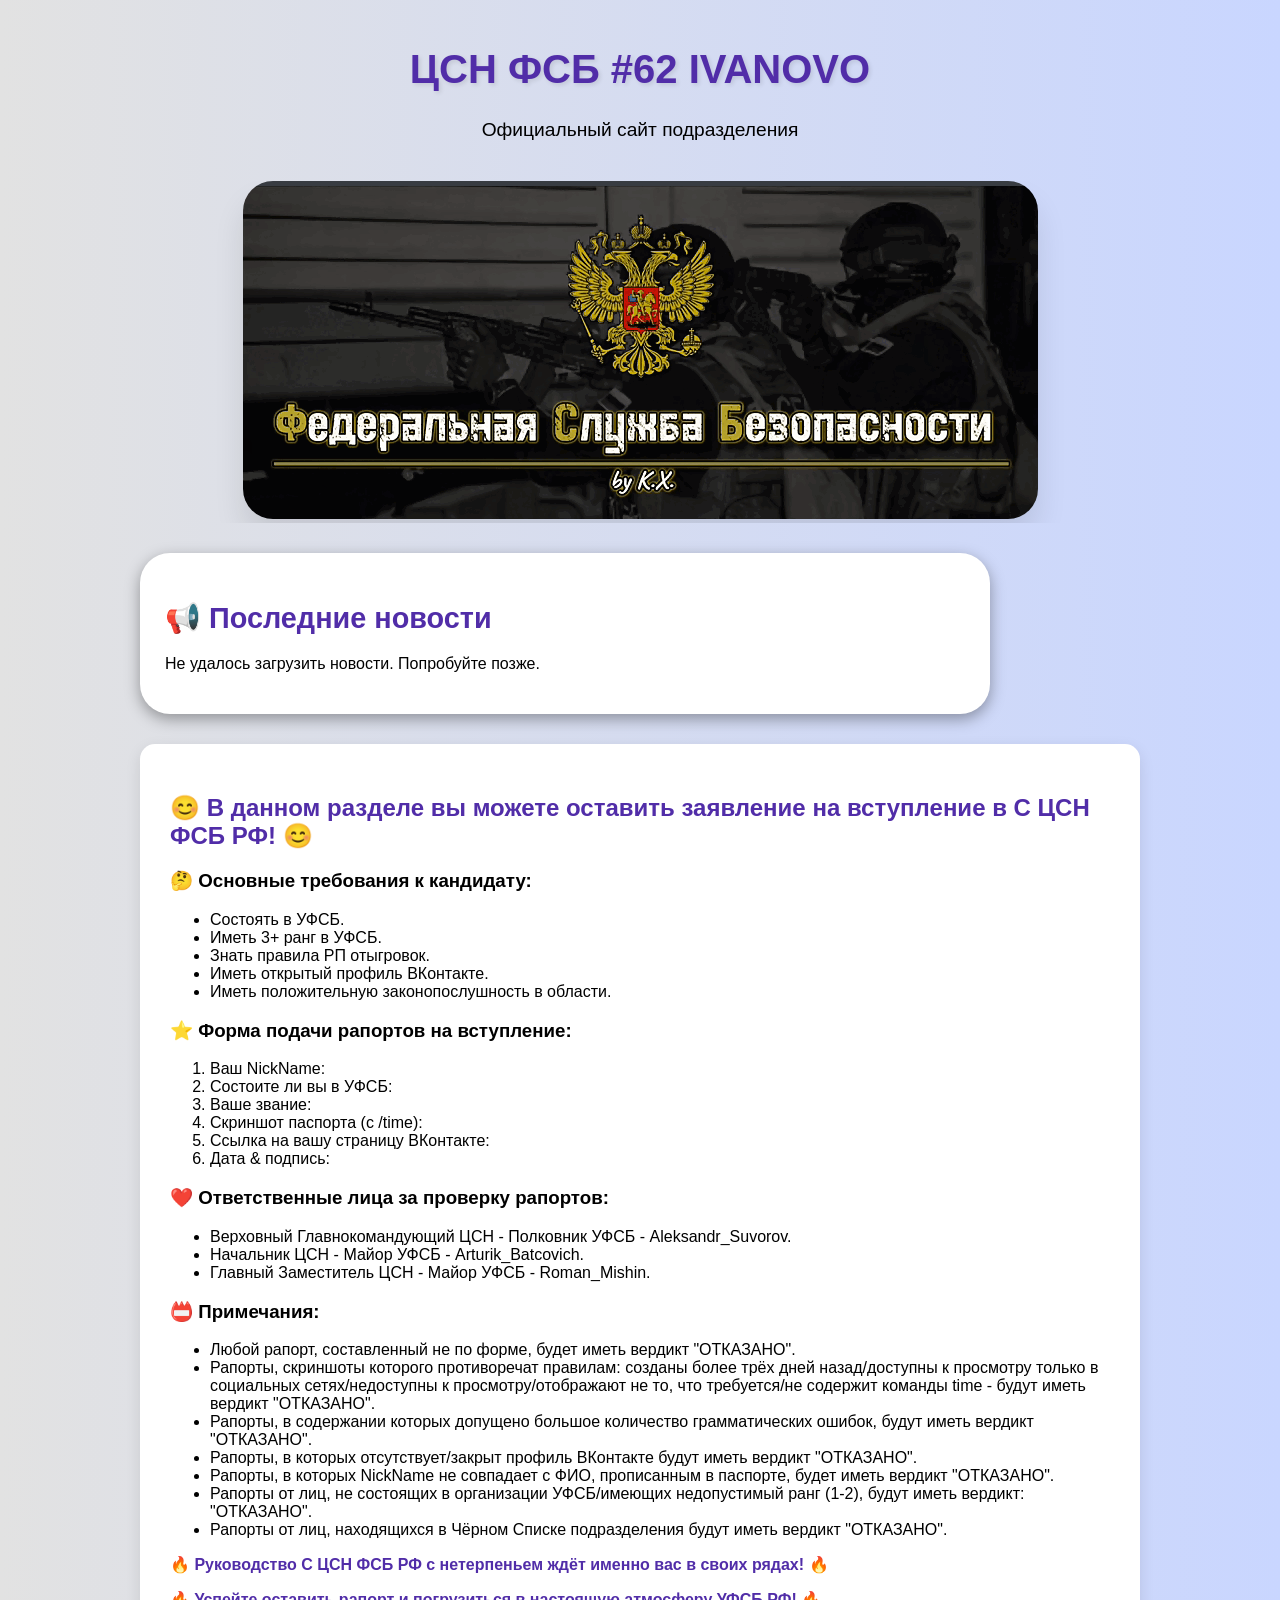
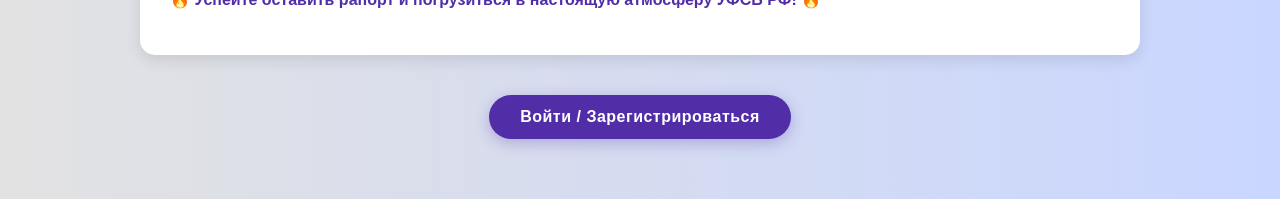
<file: index.html>
<!DOCTYPE html>
<html lang="ru">
<head>
    <meta charset="UTF-8">
    <meta name="viewport" content="width=device-width, initial-scale=1.0">
    <title>ЦСН ФСБ #62 IVANOVO</title>
    <!-- Подключаем твой любимый шрифт и иконки (если нужны) -->
    <link rel="stylesheet" href="https://cdnjs.cloudflare.com/ajax/libs/font-awesome/6.4.2/css/all.min.css">
    <!-- Основные стили – можешь использовать тот же style.css, что и на сайте регистрации, или свой -->
    <link rel="stylesheet" href="style.css">
    <style>
        /* Синяя тема в стиле регистрации */
:root {
    --primary: #512da8;
    --primary-light: #5c6bc0;
    --primary-dark: #3f1f8a;
    --bg-gradient: linear-gradient(to right, #5c6bc0, #512da8);
}

body {
    background-color: #c9d6ff;
    background: linear-gradient(to right, #e2e2e2, #c9d6ff);
    font-family: 'Montserrat', sans-serif;
    margin: 0;
    padding: 0;
    min-height: 100vh;
}

.container {
    max-width: 1000px;
    margin: 0 auto;
    padding: 20px;
}

/* Шапка */
header h1 {
    color: var(--primary);
    font-size: 2.5rem;
    text-shadow: 2px 2px 4px rgba(0,0,0,0.1);
}

/* Блок новостей */
.news-section {
    background: white;
    border-radius: 30px;
    padding: 25px;
    margin: 30px 0;
    box-shadow: 0 5px 15px rgba(0, 0, 0, 0.35);
}

.news-section h2 {
    color: var(--primary);
    font-size: 1.8rem;
    margin-bottom: 20px;
}

.news-item {
    border-bottom: 1px solid #eee;
    padding: 15px 0;
}

.news-item:last-child {
    border-bottom: none;
}

.news-item h3 {
    color: var(--primary-dark);
    margin-bottom: 5px;
    font-size: 1.3rem;
}

.news-item small {
    color: #777;
    font-size: 0.9rem;
}

/* Основной блок с информацией */
.info-block {
    background: white;
    border-radius: 30px;
    padding: 30px;
    box-shadow: 0 5px 15px rgba(0, 0, 0, 0.35);
    margin: 30px 0;
}

.info-block h2, .info-block h3 {
    color: var(--primary);
}

.info-block ul, .info-block ol {
    padding-left: 20px;
    line-height: 1.6;
}

.info-block li {
    margin: 8px 0;
}

/* Кнопка для перехода на регистрацию */
.login-btn {
    display: inline-block;
    background-color: var(--primary);
    color: white;
    padding: 12px 30px;
    border-radius: 30px;
    text-decoration: none;
    font-weight: 600;
    letter-spacing: 0.5px;
    border: 1px solid transparent;
    transition: all 0.3s;
    box-shadow: 0 4px 15px rgba(81, 45, 168, 0.3);
}

.login-btn:hover {
    background-color: var(--primary-dark);
    transform: translateY(-2px);
    box-shadow: 0 6px 20px rgba(81, 45, 168, 0.4);
}

/* Анимация для фото (если будет добавлено) */
.animated-image {
    max-width: 100%;
    border-radius: 30px;
    box-shadow: 0 20px 30px rgba(0,0,0,0.1);
    opacity: 0;
    transform: translateY(50px);
    animation: slideUpFade 1s ease-out forwards;
}

@keyframes slideUpFade {
    0% {
        opacity: 0;
        transform: translateY(50px);
    }
    100% {
        opacity: 1;
        transform: translateY(0);
    }
}

/* Если захочешь добавить изображение, используй этот класс */
.image-section {
    text-align: center;
    margin: 30px 0;
}
    </style>
</head>
<body>
    <div class="container" style="max-width: 1000px; margin: 0 auto; padding: 20px;">
        <!-- Шапка с логотипом или названием -->
        <header style="text-align: center; margin-bottom: 40px;">
            <h1 style="color: #512da8;">ЦСН ФСБ #62 IVANOVO</h1>
            <p style="font-size: 1.2rem;">Официальный сайт подразделения</p>
        </header>

        <div class="image-section">
    <img src="main-image.png" alt="ЦСН ФСБ" class="animated-image">
</div>

        <!-- БЛОК НОВОСТЕЙ (загружается из news.json) -->
        <section class="news-section">
            <h2 style="color: #512da8;">📢 Последние новости</h2>
            <div id="news-container">Загрузка новостей...</div>
        </section>

        <!-- Основной информационный блок (твой текст) -->
        <section style="background: white; border-radius: 15px; padding: 30px; box-shadow: 0 5px 15px rgba(0,0,0,0.1);">
            <h2 style="color: #512da8;">😊 В данном разделе вы можете оставить заявление на вступление в С ЦСН ФСБ РФ! 😊</h2>
            
            <h3>🤔 Основные требования к кандидату:</h3>
            <ul>
                <li>Состоять в УФСБ.</li>
                <li>Иметь 3+ ранг в УФСБ.</li>
                <li>Знать правила РП отыгровок.</li>
                <li>Иметь открытый профиль ВКонтакте.</li>
                <li>Иметь положительную законопослушность в области.</li>
            </ul>

            <h3>⭐ Форма подачи рапортов на вступление:</h3>
            <ol>
                <li>Ваш NickName:</li>
                <li>Состоите ли вы в УФСБ:</li>
                <li>Ваше звание:</li>
                <li>Скриншот паспорта (с /time):</li>
                <li>Ссылка на вашу страницу ВКонтакте:</li>
                <li>Дата & подпись:</li>
            </ol>

            <h3>❤️ Ответственные лица за проверку рапортов:</h3>
            <ul>
                <li>Верховный Главнокомандующий ЦСН - Полковник УФСБ - Aleksandr_Suvorov.</li>
                <li>Начальник ЦСН - Майор УФСБ - Arturik_Batcovich.</li>
                <li>Главный Заместитель ЦСН - Майор УФСБ - Roman_Mishin.</li>
            </ul>

            <h3>📛 Примечания:</h3>
            <ul>
                <li>Любой рапорт, составленный не по форме, будет иметь вердикт "ОТКАЗАНО".</li>
                <li>Рапорты, скриншоты которого противоречат правилам: созданы более трёх дней назад/доступны к просмотру только в социальных сетях/недоступны к просмотру/отображают не то, что требуется/не содержит команды time - будут иметь вердикт "ОТКАЗАНО".</li>
                <li>Рапорты, в содержании которых допущено большое количество грамматических ошибок, будут иметь вердикт "ОТКАЗАНО".</li>
                <li>Рапорты, в которых отсутствует/закрыт профиль ВКонтакте будут иметь вердикт "ОТКАЗАНО".</li>
                <li>Рапорты, в которых NickName не совпадает с ФИО, прописанным в паспорте, будет иметь вердикт "ОТКАЗАНО".</li>
                <li>Рапорты от лиц, не состоящих в организации УФСБ/имеющих недопустимый ранг (1-2), будут иметь вердикт: "ОТКАЗАНО".</li>
                <li>Рапорты от лиц, находящихся в Чёрном Списке подразделения будут иметь вердикт "ОТКАЗАНО".</li>
            </ul>

            <p style="font-weight: bold; color: #512da8;">🔥 Руководство С ЦСН ФСБ РФ с нетерпеньем ждёт именно вас в своих рядах! 🔥</p>
            <p style="font-weight: bold; color: #512da8;">🔥 Успейте оставить рапорт и погрузиться в настоящую атмосферу УФСБ РФ! 🔥</p>
        </section>

        <!-- Кнопка для перехода на сайт регистрации (если хочешь дать ссылку) -->
        <div style="text-align: center; margin: 40px 0;">
            <a href="https://csn-logon.github.io/" class="login-btn">Войти / Зарегистрироваться</a>
        </div>
    </div>

    <!-- Скрипт для загрузки новостей -->
    <script>
        // Замени 'Fuporitov' на свой логин, если нужно
        fetch('https://raw.githubusercontent.com/Fuporitov/csn.github.io/main/news.json')
            .then(response => {
                if (!response.ok) throw new Error('Сеть ответила с ошибкой');
                return response.json();
            })
            .then(news => {
                const container = document.getElementById('news-container');
                if (!news || news.length === 0) {
                    container.innerHTML = '<p>Пока нет новостей</p>';
                } else {
                    // Показываем последние 5 новостей (сначала новые)
                    const latestNews = news.slice(-5).reverse();
                    container.innerHTML = latestNews.map(item => `
                        <div class="news-item">
                            <h3>${item.title}</h3>
                            <p>${item.content}</p>
                            <small>${item.date}</small>
                        </div>
                    `).join('');
                }
            })
            .catch(error => {
                console.error('Ошибка загрузки новостей:', error);
                document.getElementById('news-container').innerHTML = '<p>Не удалось загрузить новости. Попробуйте позже.</p>';
            });
    </script>
</body>
</html>
</file>
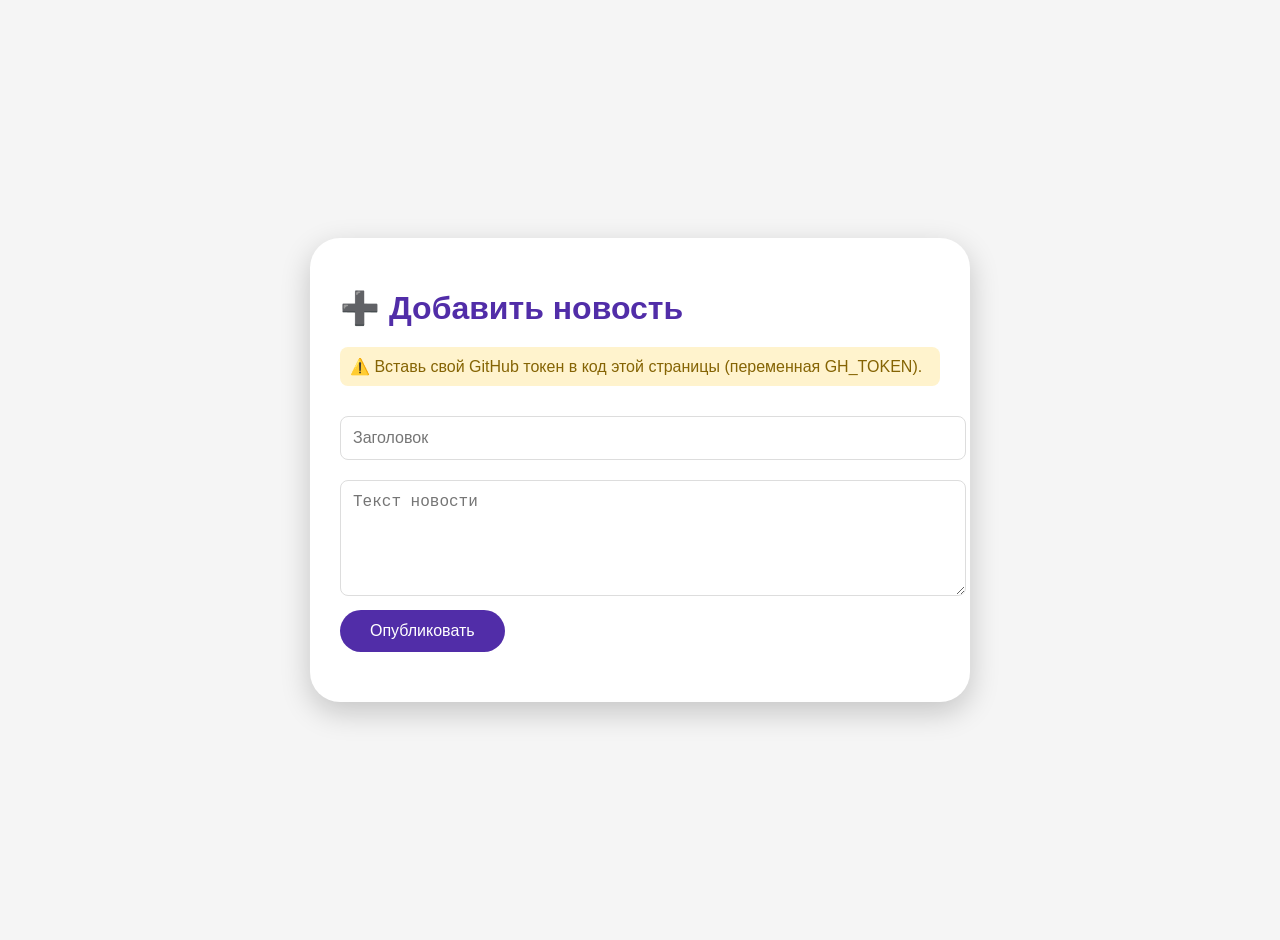
<file: admin.html>
<!DOCTYPE html>
<html lang="ru">
<head>
    <meta charset="UTF-8">
    <title>Добавление новости</title>
    <style>
        body {
            background: #f5f5f5;
            font-family: 'Montserrat', sans-serif;
            display: flex;
            justify-content: center;
            align-items: center;
            min-height: 100vh;
            margin: 0;
            padding: 20px;
        }
        .admin-box {
            background: white;
            border-radius: 30px;
            padding: 30px;
            max-width: 600px;
            width: 100%;
            box-shadow: 0 10px 30px rgba(0,0,0,0.2);
        }
        h1 { color: #512da8; margin-bottom: 20px; }
        input, textarea {
            width: 100%;
            padding: 12px;
            margin: 10px 0;
            border: 1px solid #ddd;
            border-radius: 8px;
            font-size: 1rem;
        }
        button {
            background: #512da8;
            color: white;
            border: none;
            padding: 12px 30px;
            border-radius: 30px;
            font-size: 1rem;
            cursor: pointer;
            transition: background 0.3s;
        }
        button:hover { background: #3f1f8a; }
        .warning {
            background: #fff3cd;
            color: #856404;
            padding: 10px;
            border-radius: 8px;
            margin: 20px 0;
        }
    </style>
</head>
<body>
    <div class="admin-box">
        <h1>➕ Добавить новость</h1>
        <div class="warning">
            ⚠️ Вставь свой GitHub токен в код этой страницы (переменная GH_TOKEN).
        </div>
        <input type="text" id="title" placeholder="Заголовок">
        <textarea id="content" placeholder="Текст новости" rows="5"></textarea>
        <button id="publish">Опубликовать</button>
        <div id="result" style="margin-top:20px;"></div>
    </div>

    <script>
        // ⚡ ТВОЙ ТОКЕН (получи на GitHub)
        const GH_TOKEN = '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';  // ВСТАВЬ СЮДА СВОЙ ТОКЕН
        const REPO = 'Fuporitov/csn.github.io';  // например 'Fuporitov/csn.github.io'
        const FILE_PATH = 'news.json';

        document.getElementById('publish').addEventListener('click', async () => {
            const title = document.getElementById('title').value.trim();
            const content = document.getElementById('content').value.trim();
            if (!title || !content) {
                return alert('Заполни поля');
            }

            // Получить текущий файл
            let sha;
            let existingNews = [];
            try {
                const getResp = await fetch(`https://api.github.com/repos/${REPO}/contents/${FILE_PATH}`, {
                    headers: { 'Authorization': `token ${GH_TOKEN}` }
                });
                const fileData = await getResp.json();
                sha = fileData.sha;
                const contentDecoded = atob(fileData.content);
                existingNews = JSON.parse(contentDecoded);
            } catch (e) {
                console.error(e);
                return document.getElementById('result').innerHTML = '❌ Ошибка загрузки файла';
            }

            // Добавить новость
            const date = new Date().toLocaleString();
            existingNews.push({ title, content, date });
            const updatedContent = btoa(JSON.stringify(existingNews, null, 2));

            // Отправить обновление
            const putResp = await fetch(`https://api.github.com/repos/${REPO}/contents/${FILE_PATH}`, {
                method: 'PUT',
                headers: {
                    'Authorization': `token ${GH_TOKEN}`,
                    'Content-Type': 'application/json'
                },
                body: JSON.stringify({
                    message: 'Добавлена новость',
                    content: updatedContent,
                    sha: sha
                })
            });

            if (putResp.ok) {
                document.getElementById('result').innerHTML = '✅ Новость опубликована!';
                document.getElementById('title').value = '';
                document.getElementById('content').value = '';
            } else {
                document.getElementById('result').innerHTML = '❌ Ошибка публикации';
            }
        });
    </script>
</body>
</html>
</file>
<file: style.css>
/* Стили для страницы профиля */
.profile-container {
    min-height: 100vh;
    background-color: #ffffff;
    display: flex;
    flex-direction: column;
    align-items: center;
    justify-content: center;
    position: relative;
    font-family: 'Montserrat', sans-serif;
}

.profile-header {
    position: absolute;
    top: 20px;
    right: 30px;
    display: flex;
    align-items: center;
    gap: 20px;
    background: rgba(255,255,255,0.9);
    padding: 10px 20px;
    border-radius: 50px;
    box-shadow: 0 2px 10px rgba(0,0,0,0.1);
    border: 1px solid #eee;
}

.user-info {
    display: flex;
    flex-direction: column;
    align-items: flex-end;
}

.user-name {
    font-weight: 600;
    color: #512da8;
}

.user-email {
    font-size: 12px;
    color: #666;
}

.logout-btn {
    background-color: #512da8;
    color: white;
    border: none;
    padding: 8px 16px;
    border-radius: 20px;
    cursor: pointer;
    font-weight: 500;
    transition: background 0.3s;
}

.logout-btn:hover {
    background-color: #3f1f8a;
}

.main-title h1 {
    font-size: 4rem;
    font-weight: 700;
    color: #222;
    text-align: center;
    margin: 0 20px;
    letter-spacing: 2px;
    text-shadow: 2px 2px 4px rgba(0,0,0,0.05);
}

.image-section {
    margin-top: 50px;
    overflow: hidden;
}

.animated-image {
    max-width: 100%;
    height: auto;
    max-height: 400px;
    border-radius: 20px;
    box-shadow: 0 20px 30px rgba(0,0,0,0.1);
    opacity: 0;
    transform: translateY(50px);
    animation: slideUpFade 1s ease-out forwards;
}

@keyframes slideUpFade {
    0% {
        opacity: 0;
        transform: translateY(50px);
    }
    100% {
        opacity: 1;
        transform: translateY(0);
    }
}

/* Адаптивность */
@media (max-width: 768px) {
    .main-title h1 {
        font-size: 2.5rem;
    }
    .profile-header {
        top: 10px;
        right: 10px;
        padding: 8px 15px;
    }
}

/* Кнопка подачи рапорта */
.report-btn {
    background-color: #512da8;
    color: white;
    border: none;
    padding: 14px 30px;
    border-radius: 50px;
    font-size: 1.2rem;
    font-weight: 600;
    letter-spacing: 0.5px;
    cursor: pointer;
    box-shadow: 0 4px 15px rgba(81, 45, 168, 0.3);
    transition: all 0.3s;
    margin-top: 30px;
    border: 2px solid transparent;
}

.report-btn:hover {
    background-color: #3f1f8a;
    transform: translateY(-2px);
    box-shadow: 0 6px 20px rgba(81, 45, 168, 0.4);
}

/* Затемнение фона */
.modal-overlay {
    display: none;
    position: fixed;
    top: 0;
    left: 0;
    width: 100%;
    height: 100%;
    background-color: rgba(0, 0, 0, 0.5);
    align-items: center;
    justify-content: center;
    z-index: 2000;
}

/* Контент модалки */
.modal-content {
    background-color: white;
    padding: 30px;
    border-radius: 20px;
    width: 90%;
    max-width: 500px;
    box-shadow: 0 20px 40px rgba(0, 0, 0, 0.3);
    animation: modalFadeIn 0.3s;
}

@keyframes modalFadeIn {
    from {
        opacity: 0;
        transform: scale(0.9);
    }
    to {
        opacity: 1;
        transform: scale(1);
    }
}

.modal-content h2 {
    color: #512da8;
    margin-bottom: 20px;
    font-size: 1.8rem;
}

.modal-content textarea {
    width: 100%;
    padding: 15px;
    border: 2px solid #eee;
    border-radius: 10px;
    font-family: 'Montserrat', sans-serif;
    font-size: 1rem;
    resize: vertical;
    margin-bottom: 20px;
    transition: border 0.3s;
}

.modal-content textarea:focus {
    outline: none;
    border-color: #512da8;
}

.modal-actions {
    display: flex;
    justify-content: flex-end;
    gap: 15px;
}

.modal-btn {
    padding: 10px 25px;
    border: none;
    border-radius: 30px;
    font-size: 1rem;
    font-weight: 500;
    cursor: pointer;
    transition: background 0.3s;
}

.modal-btn.cancel {
    background-color: #f1f1f1;
    color: #333;
}

.modal-btn.cancel:hover {
    background-color: #ddd;
}

.modal-btn.submit {
    background-color: #512da8;
    color: white;
}

.modal-btn.submit:hover {
    background-color: #3f1f8a;
}

/* Улучшение адаптивности шапки профиля */
@media (max-width: 768px) {
    .profile-header {
        top: 10px;
        right: 10px;
        left: 10px;
        width: auto;
        flex-wrap: wrap;
        justify-content: space-between;
    }
    
    .user-info {
        align-items: flex-start;
    }
    
    .report-btn {
        font-size: 1rem;
        padding: 12px 20px;
        margin-top: 20px;
    }
}

/* Стили для инструкции в модалке */
.report-instruction {
    font-size: 1.1rem;
    line-height: 1.5;
    color: #333;
    background: #f9f9f9;
    padding: 15px;
    border-radius: 10px;
    margin: 20px 0;
    border-left: 4px solid #512da8;
    white-space: pre-wrap; /* сохраняет переносы строк */
}

/* Ссылка, стилизованная под кнопку */
.modal-btn.submit {
    display: inline-block;
    text-decoration: none;
    background-color: #512da8;
    color: white;
    padding: 10px 25px;
    border-radius: 30px;
    font-size: 1rem;
    font-weight: 500;
    text-align: center;
    transition: background 0.3s;
    border: none;
    cursor: pointer;
}

.modal-btn.submit:hover {
    background-color: #3f1f8a;
    color: white;
}

.my-text-placeholder {
    background: #f0f0f0;
    border: 2px dashed #512da8;
    padding: 20px;
    border-radius: 10px;
    font-size: 1.2rem;
    color: #333;
    text-align: center;
    max-width: 600px;
    margin: 30px auto;
}

.my-text-block {
    background-color: #f9f9f9;
    border-left: 5px solid #512da8;
    padding: 20px;
    margin: 30px auto;
    max-width: 600px;
    border-radius: 10px;
    font-size: 1.1rem;
    line-height: 1.5;
    box-shadow: 0 2px 8px rgba(0,0,0,0.05);
    white-space: pre-wrap; /* сохраняет переносы строк */
}

/* Анимированная стрелка */
.scroll-arrow {
    text-align: center;
    margin: 20px 0 30px;
    cursor: pointer;
    animation: bounce 2s infinite;
}

.scroll-arrow i {
    font-size: 2rem;
    color: #512da8;
    transition: transform 0.3s, color 0.3s;
}

.scroll-arrow:hover i {
    color: #3f1f8a;
    transform: scale(1.2);
}

@keyframes bounce {
    0%, 20%, 50%, 80%, 100% {
        transform: translateY(0);
    }
    40% {
        transform: translateY(-20px);
    }
    60% {
        transform: translateY(-10px);
    }
}

/* Плавное появление элементов */
.profile-container {
    animation: fadeIn 1s ease-in-out;
}

.main-title h1 {
    animation: slideInFromLeft 1s ease-out;
}

.image-section {
    animation: slideInFromRight 1s ease-out;
}

.report-btn {
    animation: pulse 2s infinite;
}

@keyframes fadeIn {
    from { opacity: 0; }
    to { opacity: 1; }
}

@keyframes slideInFromLeft {
    from {
        opacity: 0;
        transform: translateX(-50px);
    }
    to {
        opacity: 1;
        transform: translateX(0);
    }
}

@keyframes slideInFromRight {
    from {
        opacity: 0;
        transform: translateX(50px);
    }
    to {
        opacity: 1;
        transform: translateX(0);
    }
}

@keyframes pulse {
    0% {
        box-shadow: 0 0 0 0 rgba(81, 45, 168, 0.4);
    }
    70% {
        box-shadow: 0 0 0 15px rgba(81, 45, 168, 0);
    }
    100% {
        box-shadow: 0 0 0 0 rgba(81, 45, 168, 0);
    }
}

/* Улучшим стиль текстового блока */
.my-text-block {
    background: linear-gradient(135deg, #f9f9f9, #ffffff);
    border-left: 5px solid #512da8;
    padding: 25px;
    margin: 40px auto;
    max-width: 600px;
    border-radius: 15px;
    font-size: 1.1rem;
    line-height: 1.6;
    box-shadow: 0 10px 30px rgba(81, 45, 168, 0.1);
    white-space: pre-wrap;
    transition: transform 0.3s, box-shadow 0.3s;
    animation: float 4s ease-in-out infinite;
}

.my-text-block:hover {
    transform: translateY(-5px);
    box-shadow: 0 15px 40px rgba(81, 45, 168, 0.2);
}

@keyframes float {
    0%, 100% {
        transform: translateY(0);
    }
    50% {
        transform: translateY(-5px);
    }
}

.user-nickname, .user-rank {
    font-size: 14px;
    color: #333;
    margin-top: 4px;
}
.user-nickname {
    font-weight: 500;
}
.user-rank {
    font-weight: 600;
    color: #512da8;

}

.news-section {
    background: #f9f9f9;
    border-radius: 15px;
    padding: 20px;
    margin: 30px auto;
    max-width: 800px;
    box-shadow: 0 2px 10px rgba(0,0,0,0.1);
}
.news-item {
    border-bottom: 1px solid #ddd;
    padding: 15px 0;
}
.news-item:last-child {
    border-bottom: none;
}
.news-item h3 {
    color: #512da8;
    margin: 0 0 5px;
}
.news-item small {
    color: #666;
    font-size: 0.9rem;
}
</file>
